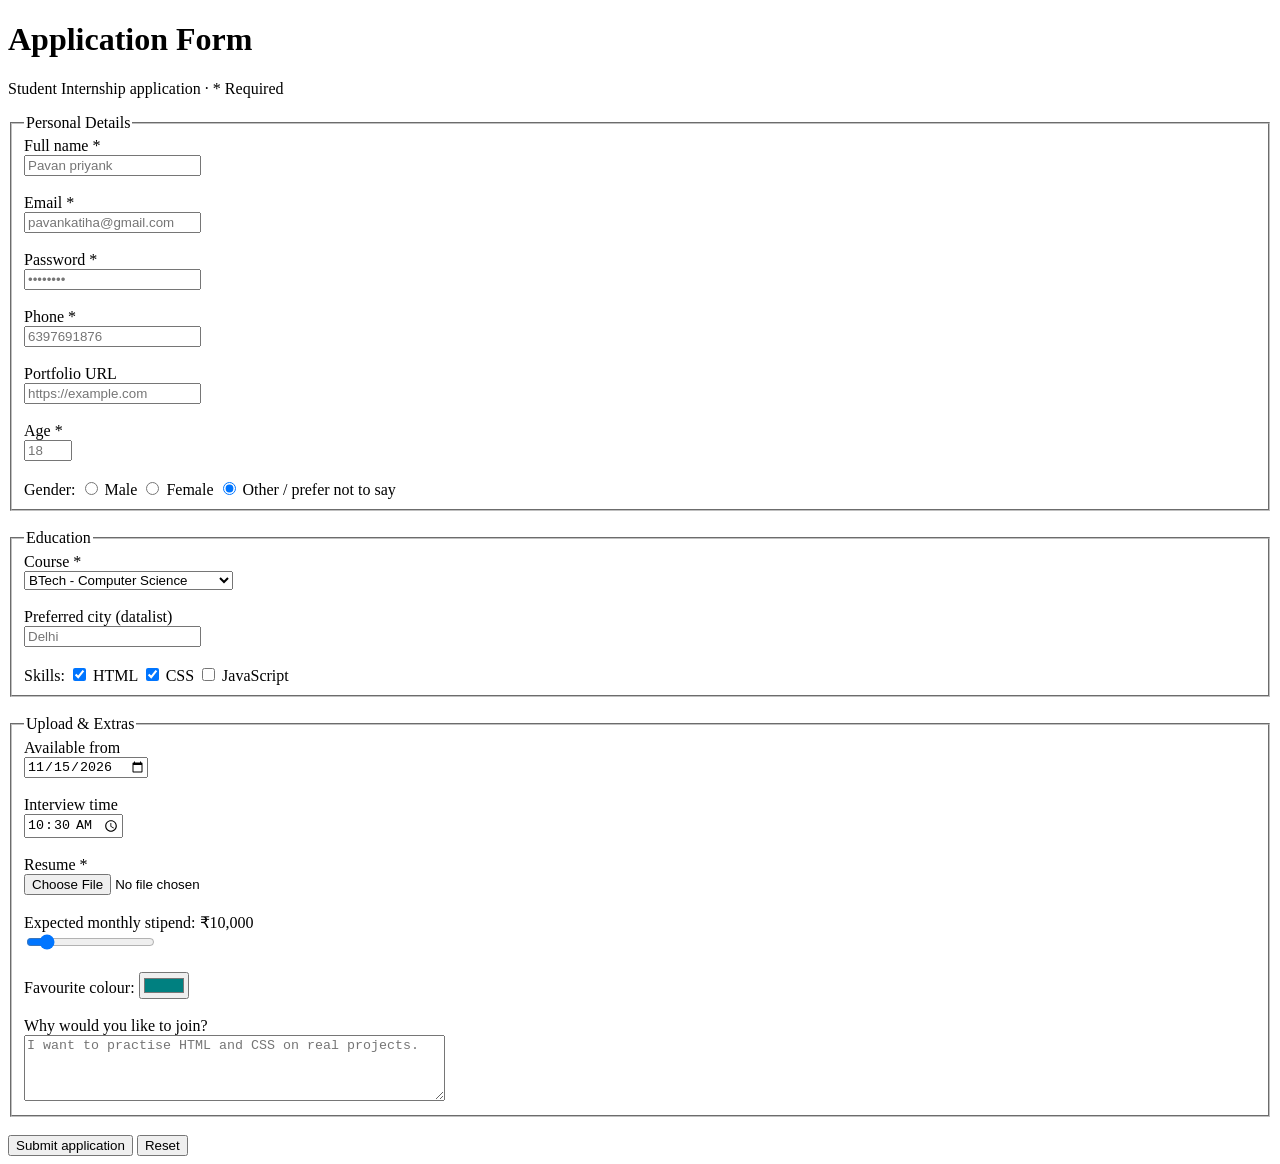
<file: assignment-2/index.html>
<!DOCTYPE html>
<html lang="en">
<head>
    <meta charset="UTF-8">
    <meta name="viewport" content="width=device-width, initial-scale=1.0">
    <meta name="description" content="Student Internship Application Form">
    <meta name="author" content="Pavan priyank">
    <title>The Ultimate Form</title>
</head>
<body>

    <h1>Application Form</h1>
    <p>Student Internship application &middot; * Required</p>

    <form action="#" method="POST" enctype="multipart/form-data">

        <!-- Section 1: Personal Details -->
        <fieldset>
            <legend>Personal Details</legend>

            <!-- Full Name -->
            <label for="fullname">Full name *</label><br>
            <input type="text" id="fullname" name="fullname" placeholder="Pavan priyank" required minlength="3"><br><br>

            <!-- Email -->
            <label for="email">Email *</label><br>
            <input type="email" id="email" name="email" placeholder="pavankatiha@gmail.com" required><br><br>

            <!-- Password -->
            <label for="password">Password *</label><br>
            <input type="password" id="password" name="password" placeholder="••••••••" required minlength="6"><br><br>

            <!-- Phone -->
            <label for="phone">Phone *</label><br>
            <input type="tel" id="phone" name="phone" placeholder="6397691876" required pattern="[0-9]{10}"><br><br>

            <!-- Portfolio URL -->
            <label for="portfolio">Portfolio URL</label><br>
            <input type="url" id="portfolio" name="portfolio" placeholder="https://example.com"><br><br>

            <!-- Age -->
            <label for="age">Age *</label><br>
            <input type="number" id="age" name="age" placeholder="18" required min="18" max="60"><br><br>

            <!-- Gender -->
            <label>Gender:</label>
            <input type="radio" id="male" name="gender" value="male">
            <label for="male">Male</label>
            <input type="radio" id="female" name="gender" value="female">
            <label for="female">Female</label>
            <input type="radio" id="other" name="gender" value="other" checked>
            <label for="">Other / prefer not to say</label>
        </fieldset>

        <br>

        <!-- Section 2: Education -->
        <fieldset>
            <legend>Education</legend>

            <!-- Dropdown -->
            <label for="course">Course *</label><br>
            <select id="course" name="course" required>
                <option value="">-- Select Course --</option>
                <option value="btech-cs" selected>BTech - Computer Science</option>
                <option value="btech-it">BTech - Information Technology</option>
                <option value="bca">BCA</option>
            </select><br><br>

            <!-- Datalist -->
            <label for="city">Preferred city (datalist)</label><br>
            <input type="text" id="city" name="city" list="city-list" placeholder="Delhi">
            <datalist id="city-list">
                <option value="Delhi">
                <option value="Mumbai">
                <option value="Bengaluru">
                <option value="Pune">
                <option value="Hyderabad">
            </datalist><br><br>

            <!-- Checkboxes -->
            <label>Skills:</label>
            <input type="checkbox" id="skill-html" name="skills" value="html" checked>
            <label for="skill-html">HTML</label>
            <input type="checkbox" id="skill-css" name="skills" value="css" checked>
            <label for="skill-css">CSS</label>
            <input type="checkbox" id="skill-js" name="skills" value="js">
            <label for="skill-js">JavaScript</label>
        </fieldset>

        <br>
               <!-- Section 3: Upload & Extras -->
        <fieldset>
            <legend>Upload & Extras</legend>

            <!-- Date -->
            <label for="available-date">Available from</label><br>
            <input type="date" id="available-date" name="available_date" value="2026-11-15"><br><br>

            <!-- Time -->
            <label for="interview-time">Interview time</label><br>
            <input type="time" id="interview-time" name="interview_time" value="10:30"><br><br>

            <!-- File Upload -->
            <label for="resume">Resume *</label><br>
            <input type="file" id="resume" name="resume" required accept=".pdf,.doc,.docx"><br><br>

            <!-- Range Slider -->
            <label for="stipend">Expected monthly stipend: &#8377;10,000</label><br>
            <input type="range" id="stipend" name="stipend" min="5000" max="50000" step="1000" value="10000"><br><br>

            <!-- Color Picker -->
            <label for="favourite-color">Favourite colour:</label>
            <input type="color" id="favourite-color" name="favourite_color" value="#008080"><br><br>

            <!-- Textarea -->
            <label for="reason">Why would you like to join?</label><br>
            <textarea id="reason" name="reason" rows="4" cols="50" placeholder="I want to practise HTML and CSS on real projects."></textarea>
        </fieldset>

        <br>

        <!-- Submit & Reset Buttons -->
        <button type="submit">Submit application</button>
        <button type="reset">Reset</button>

    </form>

</body>
</html>
</file>
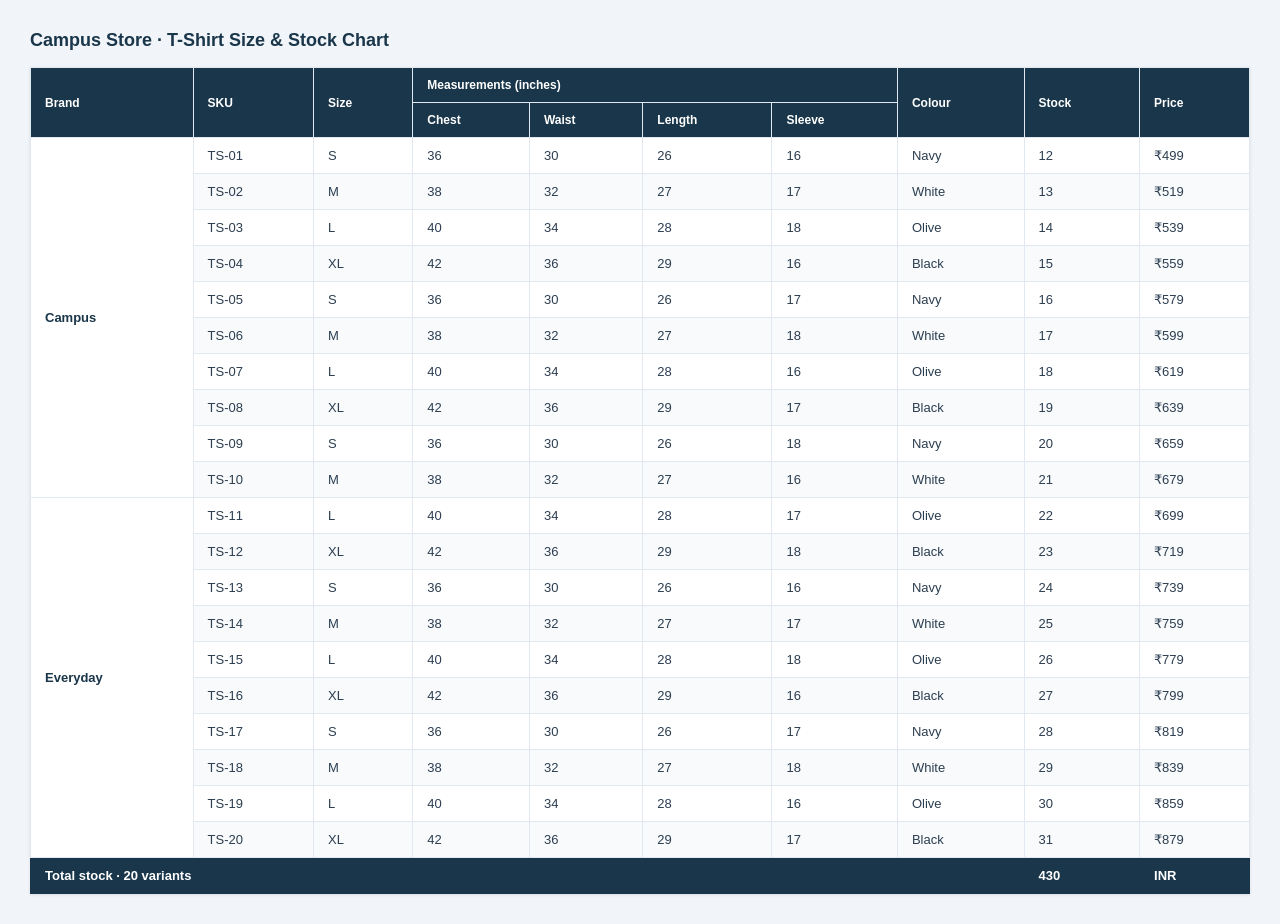
<file: assignment-3/index.html>
<!DOCTYPE html>
<html lang="en">
<head>
    <meta charset="UTF-8">
    <meta name="viewport" content="width=device-width, initial-scale=1.0">
    <meta name="description" content="Assignment 4 - T-Shirt Size & Stock Chart Table">
    <meta name="author" content="Aarav Sharma">
    <title>The Big Styled Table</title>
    <link rel="stylesheet" href="style.css">
</head>
<body>

    <table>
        <caption>Campus Store &middot; T-Shirt Size &amp; Stock Chart</caption>
        
        <thead>
            <tr>
                <th scope="col" rowspan="2">Brand</th>
                <th scope="col" rowspan="2">SKU</th>
                <th scope="col" rowspan="2">Size</th>
                <th scope="colgroup" colspan="4">Measurements (inches)</th>
                <th scope="col" rowspan="2">Colour</th>
                <th scope="col" rowspan="2">Stock</th>
                <th scope="col" rowspan="2">Price</th>
            </tr>
            <tr>
                <th scope="col">Chest</th>
                <th scope="col">Waist</th>
                <th scope="col">Length</th>
                <th scope="col">Sleeve</th>
            </tr>
        </thead>

        <tbody>
            <!-- Campus Brand (10 rows) -->
            <tr>
                <th scope="rowgroup" rowspan="10">Campus</th>
                <td>TS-01</td>
                <td>S</td>
                <td>36</td>
                <td>30</td>
                <td>26</td>
                <td>16</td>
                <td>Navy</td>
                <td>12</td>
                <td>&#8377;499</td>
            </tr>
            <tr>
                <td>TS-02</td>
                <td>M</td>
                <td>38</td>
                <td>32</td>
                <td>27</td>
                <td>17</td>
                <td>White</td>
                <td>13</td>
                <td>&#8377;519</td>
            </tr>
            <tr>
                <td>TS-03</td>
                <td>L</td>
                <td>40</td>
                <td>34</td>
                <td>28</td>
                <td>18</td>
                <td>Olive</td>
                <td>14</td>
                <td>&#8377;539</td>
            </tr>
            <tr>
                <td>TS-04</td>
                <td>XL</td>
                <td>42</td>
                <td>36</td>
                <td>29</td>
                <td>16</td>
                <td>Black</td>
                <td>15</td>
                <td>&#8377;559</td>
            </tr>
            <tr>
                <td>TS-05</td>
                <td>S</td>
                <td>36</td>
                <td>30</td>
                <td>26</td>
                <td>17</td>
                <td>Navy</td>
                <td>16</td>
                <td>&#8377;579</td>
            </tr>
            <tr>
                <td>TS-06</td>
                <td>M</td>
                <td>38</td>
                <td>32</td>
                <td>27</td>
                <td>18</td>
                <td>White</td>
                <td>17</td>
                <td>&#8377;599</td>
            </tr>
            <tr>
                <td>TS-07</td>
                <td>L</td>
                <td>40</td>
                <td>34</td>
                <td>28</td>
                <td>16</td>
                <td>Olive</td>
                <td>18</td>
                <td>&#8377;619</td>
            </tr>
            <tr>
                <td>TS-08</td>
                <td>XL</td>
                <td>42</td>
                <td>36</td>
                <td>29</td>
                <td>17</td>
                <td>Black</td>
                <td>19</td>
                <td>&#8377;639</td>
            </tr>
            <tr>
                <td>TS-09</td>
                <td>S</td>
                <td>36</td>
                <td>30</td>
                <td>26</td>
                <td>18</td>
                <td>Navy</td>
                <td>20</td>
                <td>&#8377;659</td>
            </tr>
            <tr>
                <td>TS-10</td>
                <td>M</td>
                <td>38</td>
                <td>32</td>
                <td>27</td>
                <td>16</td>
                <td>White</td>
                <td>21</td>
                <td>&#8377;679</td>
            </tr>

            <!-- Everyday Brand (10 rows) -->
            <tr>
                <th scope="rowgroup" rowspan="10">Everyday</th>
                <td>TS-11</td>
                <td>L</td>
                <td>40</td>
                <td>34</td>
                <td>28</td>
                <td>17</td>
                <td>Olive</td>
                <td>22</td>
                <td>&#8377;699</td>
            </tr>
            <tr>
                <td>TS-12</td>
                <td>XL</td>
                <td>42</td>
                <td>36</td>
                <td>29</td>
                <td>18</td>
                <td>Black</td>
                <td>23</td>
                <td>&#8377;719</td>
            </tr>
            <tr>
                <td>TS-13</td>
                <td>S</td>
                <td>36</td>
                <td>30</td>
                <td>26</td>
                <td>16</td>
                <td>Navy</td>
                <td>24</td>
                <td>&#8377;739</td>
            </tr>
            <tr>
                <td>TS-14</td>
                <td>M</td>
                <td>38</td>
                <td>32</td>
                <td>27</td>
                <td>17</td>
                <td>White</td>
                <td>25</td>
                <td>&#8377;759</td>
            </tr>
            <tr>
                <td>TS-15</td>
                <td>L</td>
                <td>40</td>
                <td>34</td>
                <td>28</td>
                <td>18</td>
                <td>Olive</td>
                <td>26</td>
                <td>&#8377;779</td>
            </tr>
            <tr>
                <td>TS-16</td>
                <td>XL</td>
                <td>42</td>
                <td>36</td>
                <td>29</td>
                <td>16</td>
                <td>Black</td>
                <td>27</td>
                <td>&#8377;799</td>
            </tr>
            <tr>
                <td>TS-17</td>
                <td>S</td>
                <td>36</td>
                <td>30</td>
                <td>26</td>
                <td>17</td>
                <td>Navy</td>
                <td>28</td>
                <td>&#8377;819</td>
            </tr>
            <tr>
                <td>TS-18</td>
                <td>M</td>
                <td>38</td>
                <td>32</td>
                <td>27</td>
                <td>18</td>
                <td>White</td>
                <td>29</td>
                <td>&#8377;839</td>
            </tr>
            <tr>
                <td>TS-19</td>
                <td>L</td>
                <td>40</td>
                <td>34</td>
                <td>28</td>
                <td>16</td>
                <td>Olive</td>
                <td>30</td>
                <td>&#8377;859</td>
            </tr>
            <tr>
                <td>TS-20</td>
                <td>XL</td>
                <td>42</td>
                <td>36</td>
                <td>29</td>
                <td>17</td>
                <td>Black</td>
                <td>31</td>
                <td>&#8377;879</td>
            </tr>
        </tbody>

        <tfoot>
            <tr>
                <td colspan="8">Total stock &middot; 20 variants</td>
                <td>430</td>
                <td>INR</td>
            </tr>
        </tfoot>
    </table>

</body>
</html>
</file>
<file: assignment-3/style.css>
/* CSS Variables defined in :root */
:root {
    --primary-color: #1a364a;
    --text-color: #2c3e50;
    --caption-color: #1a364a;
    --border-color: #e2e8f0;
    --bg-even: #f8fafc;
    --bg-odd: #ffffff;
    --bg-hover: #e0f2fe;
    --font-family: Arial, Helvetica, sans-serif;
    --font-size: 13px;
    --cell-padding: 10px 14px;
}

/* Page base styles */
body {
    font-family: var(--font-family);
    color: var(--text-color);
    background-color: #f1f5f9;
    padding: 30px;
    margin: 0;
}

/* Table styling */
table {
    width: 100%;
    border-collapse: collapse;
    background-color: var(--bg-odd);
    font-size: var(--font-size);
    box-shadow: 0 1px 3px rgba(0, 0, 0, 0.1);
}

/* Caption styling */
caption {
    font-size: 18px;
    font-weight: bold;
    text-align: left;
    margin-bottom: 16px;
    color: var(--caption-color);
}

/* Header, body cell borders and padding */
th, td {
    padding: var(--cell-padding);
    border: 1px solid var(--border-color);
    text-align: left;
}

/* Header row styling */
thead th {
    background-color: var(--primary-color);
    color: #ffffff;
    font-weight: bold;
    font-size: 12px;
}

/* Rowspan Brand cells styling */
tbody th[scope="rowgroup"] {
    background-color: #ffffff;
    font-weight: bold;
    color: var(--primary-color);
    vertical-align: middle;
}

/* Striped rows styling */
tbody tr:nth-child(even) {
    background-color: var(--bg-even);
}

/* Row hover effect */
tbody tr:hover {
    background-color: var(--bg-hover);
}

/* Footer styling */
tfoot tr {
    background-color: var(--primary-color);
    color: #ffffff;
    font-weight: bold;
}

tfoot td {
    border-color: var(--primary-color);
}
</file>
